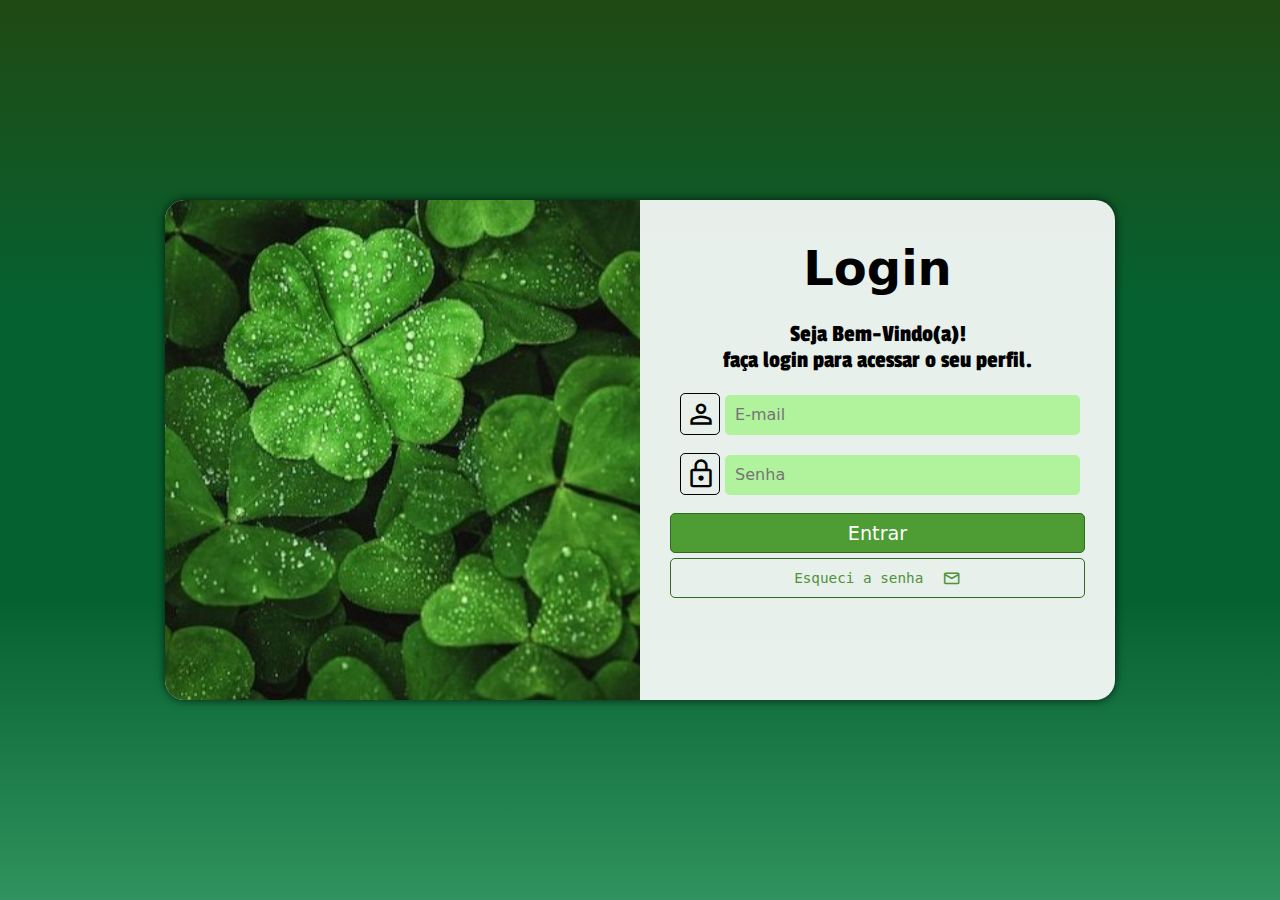
<file: index.html>
<!DOCTYPE html>
<html lang="pt-br">
<head>
    <meta charset="UTF-8">
    <meta name="viewport" content="width=device-width, initial-scale=1.0">
    <link rel="stylesheet" href="estilos/geral.css">
    <link rel="stylesheet" href="estilos/all.css">
    <link rel="stylesheet" href="https://fonts.googleapis.com/css2?family=Material+Symbols+Outlined:opsz,wght,FILL,GRAD@20..48,100..700,0..1,-50..200" />
    <title>Login</title>
</head>
<body>
    <main>
        <section id="login">
            
            <div id="img"> <!--imagem--> </div>

            <div id="formulario">
                <h1>Login</h1>

                <p>Seja Bem-Vindo(a)! <!--quebra de linha-->
                    <br>faça login para acessar o seu perfil.</p>

                <form action="login.php" method="post">
                    <!--form de e-mail-->
                    <div class="campo">
                        <i class="material-symbols-outlined">person</i>
                        <input type="email" name="login" id="ilogin" required maxlength="30" placeholder="E-mail" autocomplete="email" >
                        <label for="ilogin">Login</label>
                    </div>
                    <!--form de senha-->
                    <div class="campo">
                        <i  class="material-symbols-outlined">lock</i>
                        <input type="password" name="senha" id="isenha" required minlength="8" maxlength="10" placeholder="Senha" autocomplete="current-password">
                        <label for="isenha">senha</label>
                    </div>

                    <!--Botões de entrar e esqueci senha-->
                    <input type="submit" value="Entrar">
                    <a href="nv-senha.html" class="botao">Esqueci a senha <i  class="material-symbols-outlined">email</i></a>
                </form>

            </div>
        </section>
    </main>
</body>
</html>
</file>
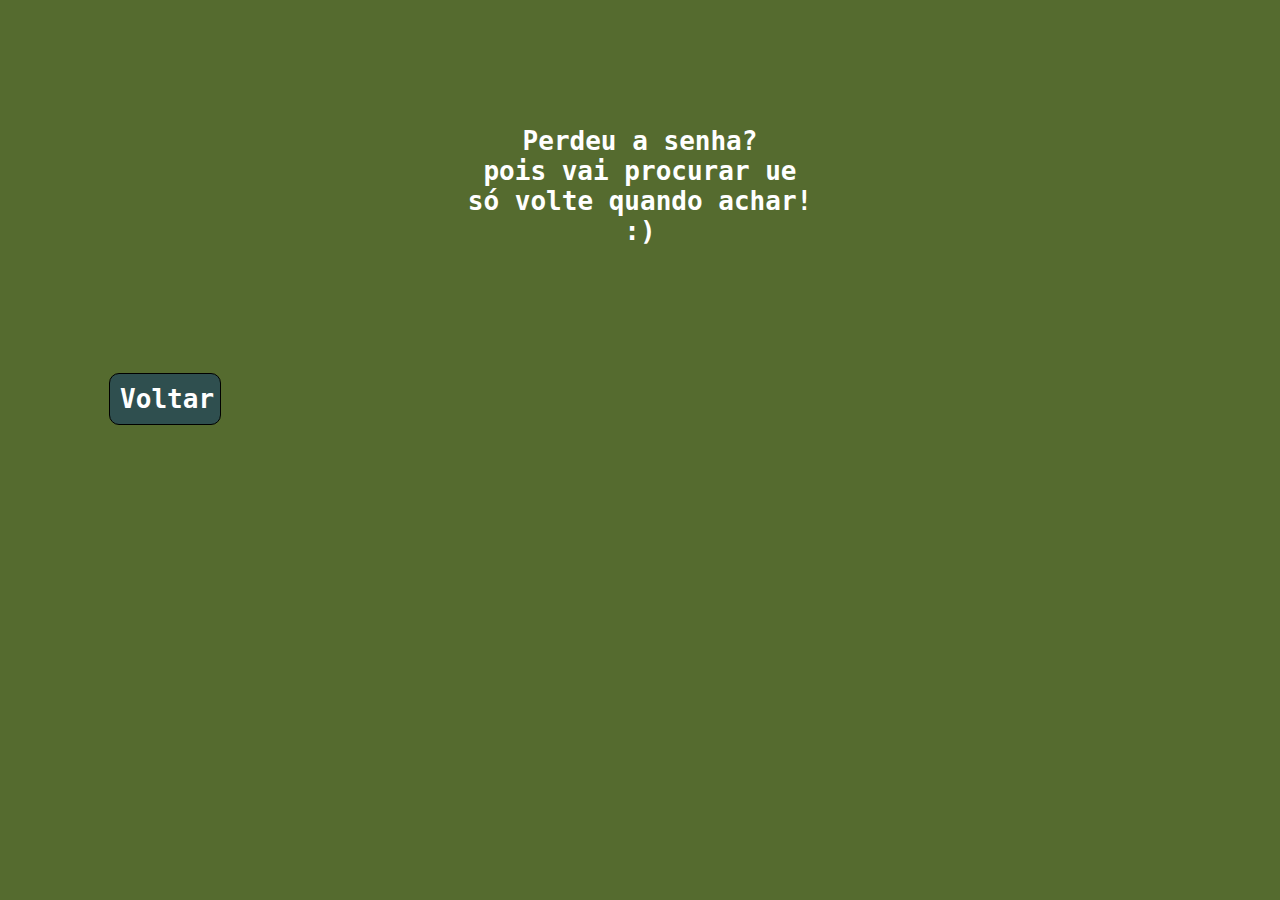
<file: nv-senha.html>
<!DOCTYPE html>
<html lang="tp-br">
<head>
    <meta charset="UTF-8">
    <meta name="viewport" content="width=device-width, initial-scale=1.0">
    <link rel="stylesheet" href="estilos/subpg.css">
    <title>Recuperação de Senha</title>
</head>
<body>
    <p>Perdeu a senha? <br>
        pois vai procurar ue <br>
            só volte quando achar! <br> 
                :)</p>
    <p id="botao"><a href="index.html">Voltar</a></p>
</body>
</html>
</file>
<file: estilos/geral.css>
@charset "UTF-8";
@import url('https://fonts.googleapis.com/css2?family=Passion+One:wght@400;700;900&display=swap');

/* Paletas de cores:

verde escuro  #204A13
verde -escuro  #066130
verde claro  #4D9C34
verde +claro  #A7DB79

*/




*{
    margin: 0px;
    padding: 0px;
    font-family: system-ui, -apple-system, BlinkMacSystemFont, 'Segoe UI', Roboto, Oxygen, Ubuntu, Cantarell, 'Open Sans', 'Helvetica Neue', sans-serif;
    box-sizing: border-box;
}

body, html{
    width: 100vw;
    height: 100vh;
    background-color: #066130d8;
}

main{
    position: relative;
    width: 100vw;
    height: 100vh;
}

p{
    font-family: 'Passion One', sans-serif;
}

section#login{
    position: absolute;
    top: 50%;
    left: 50%;
    transform: translate(-50%, -50%);
    overflow: hidden;

    width: 250px;
    height: 500px;
    background-color: #ffffffe7;
    border-radius: 20px;
    box-shadow: 0px 0px 10px rgba(0, 0, 0, 0.733);
    transition: width .5s, height .5s;
    transition-timing-function: ease;
}

section#login div#img{
    display: block;
    height: 200px;
    background: #00000000 url(../midia/FTP\ -\ login.jpeg) no-repeat;
    background-size: cover;
    background-position: left bottom;
}

section#login div#formulario{
    display: block;
    padding: 10px;
}

div h1{
    font-size: 2em;

}

div p{
    padding-top: 10px;
    padding-bottom: 10px;
    text-align: center;
}

form div.campo{
    display: block;
    height: 40px;
    width: 100%;
    margin-bottom: 5px;
    padding-left: 10px;

}

div.campo label{
    display: none;
}

form div.campo i{
    width: 40px;
    padding: 4px;
    color: black;
    border-radius: 5px;
    border: 1px solid black;
    font-size: 2em;
}

div.campo input{
    width: calc(100% - 50px);
    height: 100%;
    padding: 10px;
    background-color: #b1f39d;
    font-size: 1em;
    border-radius: 5px;
    border: none;
    transform: translateY(-10px);
}

form input[type=submit]{
    display: block;
    width: 100%;
    height: 40px;
    margin-top: 10px;

    color: white;
    background-color: #4D9C34;
    font-size: 1.2em;
    border: 1px solid #336923;
    border-radius: 5px;
    cursor: pointer;
}

form input[type=submit]:hover{
    background-color: #204A13;
}

form a.botao{
    display: block;
    width: 100%;
    height: 40px;
    margin-top: 5px;
    margin-bottom: 5px;
    padding-top: 5px;
    color: #4f923a;
    border: 1px solid #336923;
    border-radius: 5px;
    font-family: monospace;
    text-align: center;
    font-size: 1.1em;
    text-decoration: none;
}

form a.botao:hover{
    background-color: #387426;
    color: white;
}

form a.botao i{
    transform: translateY(5px);
    padding-left: 10px;
    font-size: 1.1em;
}
</file>
<file: estilos/all.css>
@charset "UTF-8";

/* Paletas de cores:

verde escuro  #204A13
verde -escuro  #066130
verde claro  #066130
verde +claro  #A7DB79

*/


@media screen and (min-width: 768px) and (max-width: 992px) {

    body{
        background-image: linear-gradient(to bottom, #204A13, #066130, #066130, #30925e);
    }

    section#login {
        width: 80vw;
    }

    section#login div#img {
        float: left;
        width: 33%;
        height: 100%;
    }

    section#login div#formulario {
        float: right;
        width: 67%;
        padding: 30px;
    }

    form div.campo{
        display: block;
        margin-bottom: 20px;
    }

    div h1{
        font-size: 2.7em;
        text-align: center;
        padding-top: 10px;
        padding-bottom: 20px;
    }

    div p{
        font-size: 1.3em;
        padding-bottom: 20px;
    }
}

@media screen and (min-width: 992px){
    body{
        background-image: linear-gradient(to bottom, #204A13, #066130, #066130, #30925e);
    }

    section#login{
        width: 950px;
    }

    section#login div#img{
        float: left;
        width: 50%;
        height: 100%;
    }

    section#login div#formulario{
        float: right;
        width: 50%;
        padding: 30px;
    }

    form div.campo{
        display: block;
        margin-bottom: 20px;
    }

    div h1{
        text-align: center;
        font-size: 3em;
        padding-top: 10px;
        padding-bottom: 15px;
    }

    div p{
        font-size: 1.5em;
        padding-bottom: 20px;
    }

}
</file>
<file: estilos/subpg.css>
@charset "UTF-8";

*{
    background-color: darkolivegreen;
    font-family: monospace;
}

p{
    margin: 8%;
    margin-top: 10%;
    color: white;
    font-size: 2em;
    font-weight: bolder;
    text-align: center;
}

#botao a{
    display: block;
    width: 90px;
    padding: 10px;
    background-color: darkslategrey;
    color: white;
    text-decoration: none;
    cursor: pointer;
    border-radius: 10px;
    border: 1px solid black;
}

#botao a:hover{
    background-color: darkgreen;
    color: black;
}
</file>
